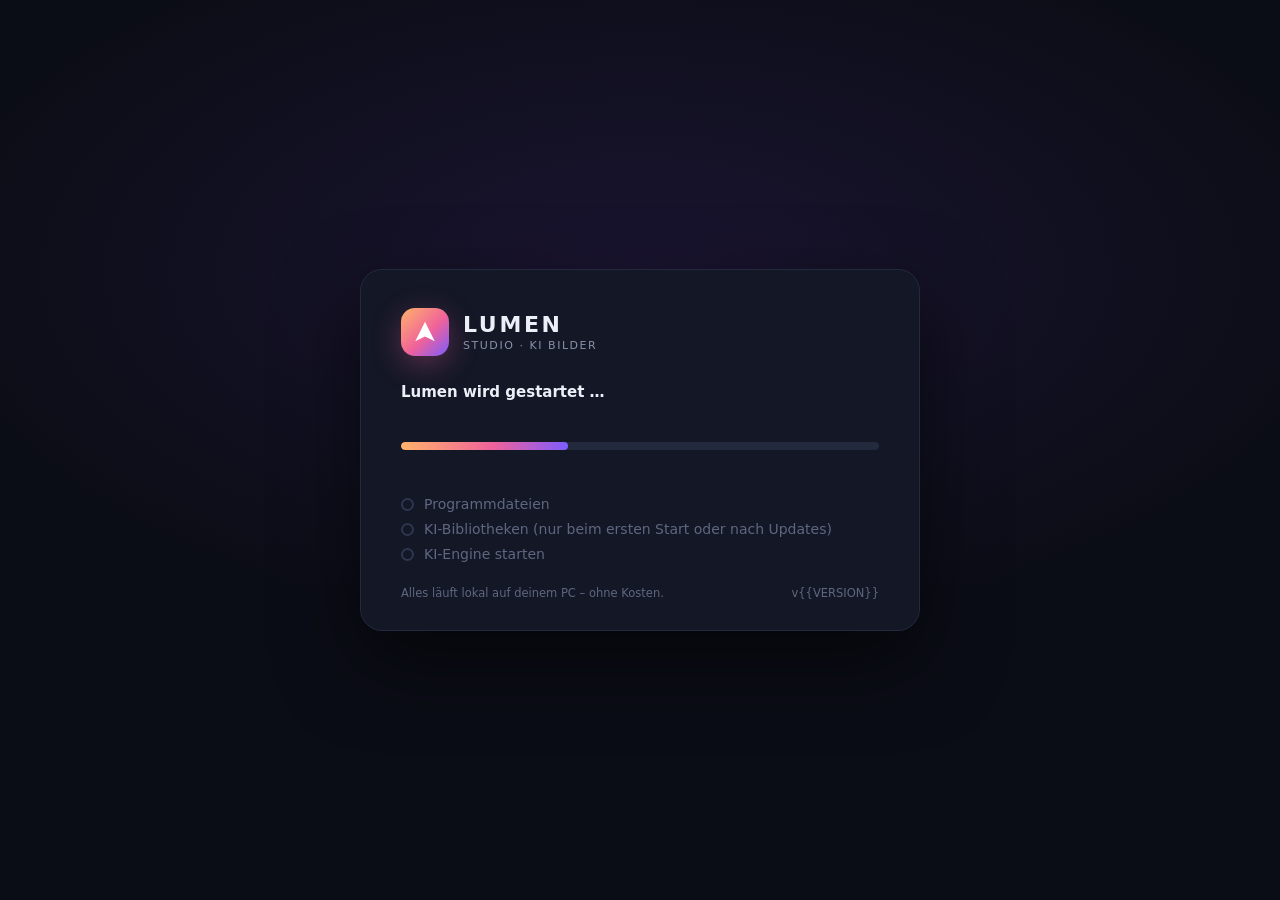
<file: desktop/einrichtung.html>
<!doctype html>
<html lang="de"><head><meta charset="utf-8"><title>Lumen Studio</title>
<style>
*{box-sizing:border-box}html,body{margin:0;height:100%}
body{background:radial-gradient(1200px 600px at 50% 30%,#1a1430 0,#0b0d16 60%);color:#eceff7;font:14px "Segoe UI Variable","Segoe UI",system-ui,sans-serif;display:grid;place-items:center;user-select:none}
.karte{width:560px;background:#131726;border:1px solid #232a3d;border-radius:22px;padding:38px 40px 30px;box-shadow:0 30px 80px #0008}
.kopf{display:flex;align-items:center;gap:14px;margin-bottom:26px}
.logo{width:48px;height:48px;border-radius:14px;background:linear-gradient(135deg,#ffb36b,#f0629a 55%,#7c5cff);display:grid;place-items:center;box-shadow:0 8px 30px #f0629a55}
.logo svg{width:26px;height:26px}
h1{margin:0;font-size:22px;letter-spacing:.12em}small{display:block;color:#8a92a9;font-size:11px;letter-spacing:.14em;margin-top:2px}
#text{font-size:15px;font-weight:600;min-height:44px;line-height:1.45}
.balken{height:8px;background:#232a3d;border-radius:8px;overflow:hidden;margin:16px 0 12px}
.balken i{display:block;height:100%;width:35%;border-radius:8px;background:linear-gradient(90deg,#ffb36b,#f0629a 55%,#7c5cff);animation:lauf 1.6s ease-in-out infinite}
@keyframes lauf{0%{margin-left:-35%}100%{margin-left:100%}}
.schritte{list-style:none;padding:0;margin:18px 0 0;display:grid;gap:9px;color:#5f6780}
.schritte li{display:flex;gap:10px;align-items:center}.schritte li::before{content:"";width:9px;height:9px;border-radius:50%;border:2px solid #2e3650}
.schritte li.aktiv{color:#eceff7}.schritte li.aktiv::before{border-color:#f0629a;background:#f0629a;box-shadow:0 0 10px #f0629a}
.schritte li.ok{color:#8a92a9}.schritte li.ok::before{border-color:#3ecf8e;background:#3ecf8e}
#zeile{font:11.5px Consolas,monospace;color:#5f6780;white-space:nowrap;overflow:hidden;text-overflow:ellipsis;height:16px}
.fehler{display:none;margin-top:16px;background:#2a1420;border:1px solid #5a2236;border-radius:12px;padding:14px}
.fehler pre{max-height:160px;overflow:auto;font-size:11px;color:#c9a0b0;white-space:pre-wrap;margin:10px 0}
button{font:inherit;border:0;border-radius:10px;padding:10px 18px;font-weight:600;color:#fff;cursor:pointer;background:linear-gradient(90deg,#ffb36b,#f0629a 50%,#7c5cff)}
button.leise{background:#232a3d;color:#c7ccd9;margin-left:6px}
.fuss{margin-top:24px;color:#5f6780;font-size:11.5px;display:flex;justify-content:space-between}
</style></head><body>
<div class="karte">
  <div class="kopf"><div class="logo"><svg viewBox="0 0 24 24"><path d="M12 2.5 21 20.5 12 16.2 3 20.5Z" fill="#fff"/></svg></div>
    <div><h1>LUMEN</h1><small>STUDIO · KI BILDER</small></div></div>
  <div id="text">Lumen wird gestartet …</div>
  <div class="balken"><i id="balken"></i></div>
  <div id="zeile"></div>
  <ul class="schritte">
    <li data-id="dateien">Programmdateien</li>
    <li data-id="python">KI-Bibliotheken (nur beim ersten Start oder nach Updates)</li>
    <li data-id="start">KI-Engine starten</li>
  </ul>
  <div class="fehler" id="fehler"><b>Da ist etwas schiefgelaufen</b><div id="fehlertext"></div><pre id="log"></pre>
    <button id="nochmal">Erneut versuchen</button><button class="leise" id="protokoll">Protokoll öffnen</button></div>
  <div class="fuss"><span>Alles läuft lokal auf deinem PC – ohne Kosten.</span><span>v{{VERSION}}</span></div>
</div>
<script>
const w = window.chrome.webview, reihe = ["dateien", "python", "start", "fertig"];
w.addEventListener("message", (e) => {
  const n = e.data;
  if (n.typ === "schritt") {
    document.getElementById("text").textContent = n.text;
    document.getElementById("fehler").style.display = "none";
    const i = reihe.indexOf(n.id);
    document.querySelectorAll(".schritte li").forEach((li) => {
      const j = reihe.indexOf(li.dataset.id);
      li.className = j < i ? "ok" : j === i ? "aktiv" : "";
    });
  }
  if (n.typ === "zeile") document.getElementById("zeile").textContent = n.text;
  if (n.typ === "fehler") {
    document.getElementById("text").textContent = "Start fehlgeschlagen";
    document.getElementById("fehlertext").textContent = n.text;
    document.getElementById("log").textContent = n.log || "";
    document.getElementById("fehler").style.display = "block";
  }
});
document.getElementById("nochmal").onclick = () => w.postMessage({ typ: "neu-versuchen" });
document.getElementById("protokoll").onclick = () => w.postMessage({ typ: "protokoll" });
</script>
</body></html>
</file>
